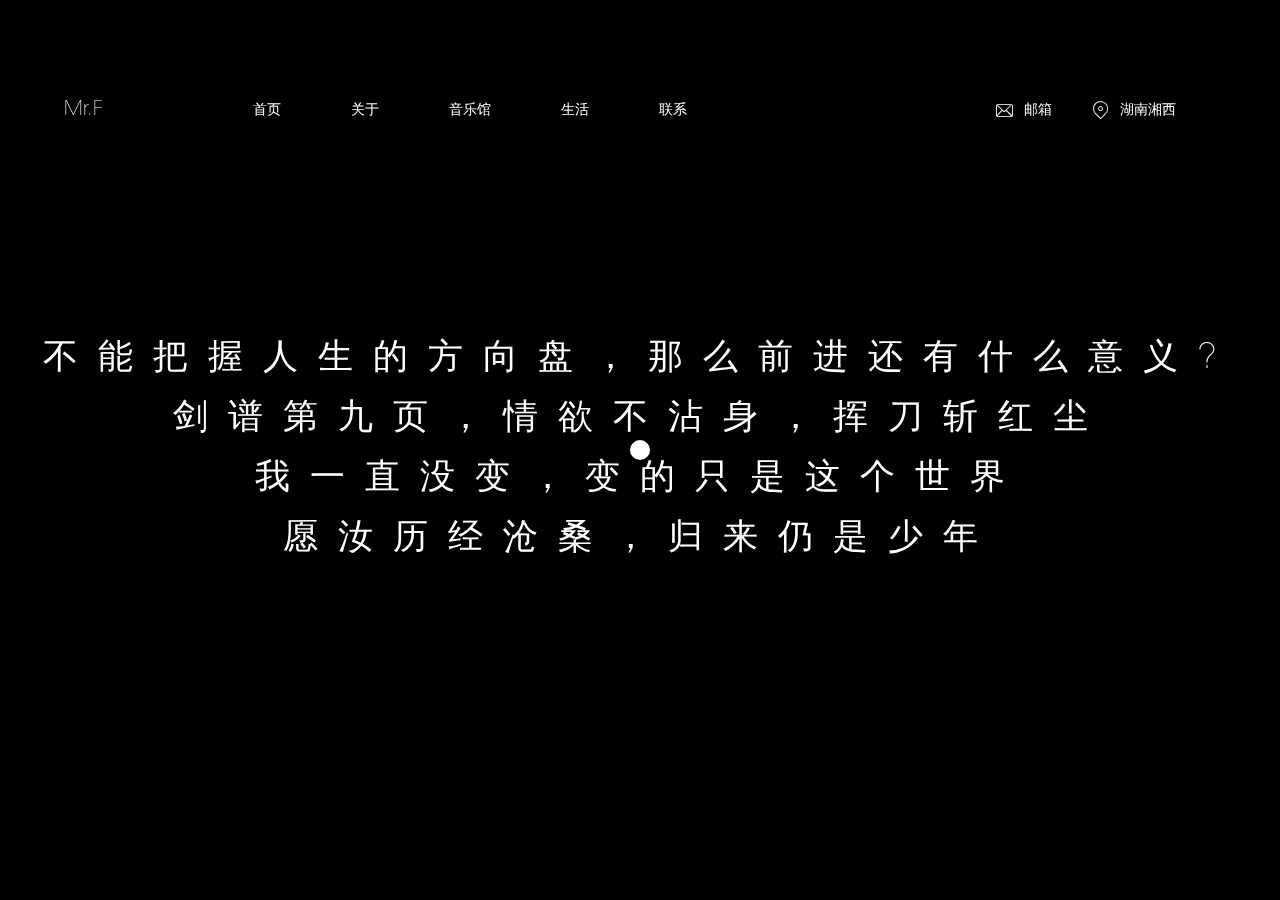
<file: about.html>
<!DOCTYPE html>
<html lang="en">
<head>
    <meta charset="UTF-8">
    <meta name="keywords" content="your keywords">
    <meta name="description" content="your description">
    <meta name="viewport"
          content="width=device-width, user-scalable=no, initial-scale=1.0, maximum-scale=1.0, minimum-scale=1.0">
    <meta http-equiv="X-UA-Compatible" content="ie=edge,chrome=1">
    <meta name="format-detection" content="telephone=no">
    <title>希望日子清净,抬头皆是温柔</title>
    <link rel="stylesheet" href="static/css/style.css">
    <link rel="stylesheet" href="static/css/about.css">
    <link rel="stylesheet" href="static/css/aos.css">
    <link rel="stylesheet" href="static/css/swiper-bundle.css">
    <link rel="stylesheet" href="static/font/iconfont.css">
</head>
<body class="about">
<div class="mouse">
    <div class="cursor">
        <div class="cursor_warp"></div>
    </div>
</div>
<header>
    <div class="left">
        <a href="index.html" class="logo">Mr.F</a>
        <div class="nav">
            <a href="index.html">首页</a>
            <a href="about.html">关于</a>
            <a href="music.html">音乐馆</a>
            <a href="life.html">生活</a>
            <a href="contact.html">联系</a>
        </div>
    </div>
    <div class="right">
        <a href="mailto:3424151174@qq.com" class="item">
            <div class="iconfont icon-youxiang"></div>
            <p>邮箱</p>
        </a>
        <div class="item">
            <div class="iconfont icon-zuobiao" style="font-size: 18px;"></div>
            <p>湖南湘西</p>
        </div>
    </div>
</header>
<div id="my-scrollbar" data-scrollbar>
    <section class="section">
        <div class="warp">
            <div class="text">
                <span>不能把握人生的方向盘，那么前进还有什么意义?</span>
            </div>
            <div class="text">
                <span>剑谱第九页，情欲不沾身，挥刀斩红尘</span>
            </div>
           <div class="text">
               <span>我一直没变，变的只是这个世界</span>
           </div>
            <div class="text">
                <span>愿汝历经沧桑，归来仍是少年</span>
            </div>
        </div>
    </section>

    <section class="section2">
        网站资料更新中...
    </section>


</div>

</body>
<script src="static/js/jquery.js"></script>
<script src="static/js/cursor.js"></script>
<script src="static/js/gsap.min.js"></script>
<script src="static/js/splitting.js"></script>
<script src="static/js/aos.js"></script>
<script src="static/js/scrollbar.js"></script>
<script src="static/js/swiper.js"></script>
<script src="static/js/swiper-bundle.js"></script>
<script src="static/js/common.js"></script>
</html>
</file>
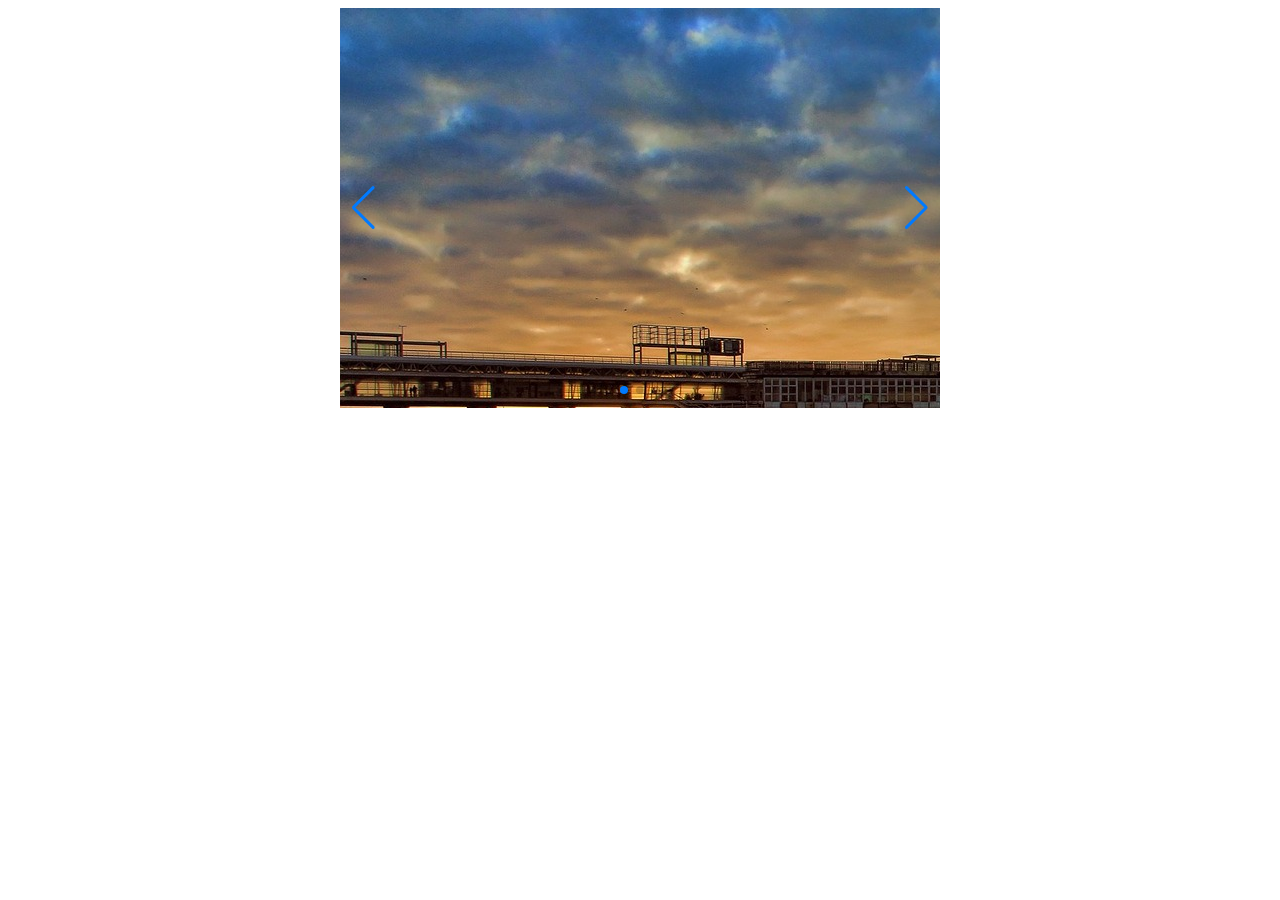
<file: test.html>
<!DOCTYPE html>
<html lang="en">

<head>
    <meta charset="UTF-8">
    <meta http-equiv="X-UA-Compatible" content="IE=edge">
    <meta name="viewport" content="width=device-width, initial-scale=1.0">
    <title>Document</title>
    <link rel="stylesheet" href="static/css/swiper-bundle.css">
    <style>
        .swiper {
            width: 600px;
            height: 400px;
        }

        .swiper-slide1 {
            background: rgb(95, 238, 217);
        }

        .swiper-slide2 {
            background-color: rgb(245, 139, 0);
        }

        .swiper-slide3 {
            background-color: rgb(9, 255, 99);
        }
    </style>
</head>

<body>
    <div class="swiper">
        <div class="swiper-wrapper">
            <div class="swiper-slide swiper-slide1"><img src="static/iamges/1.jpg" alt=""></div>
            <div class="swiper-slide swiper-slide2"><img src="static/iamges/2.jpg" alt=""></div>
            <div class="swiper-slide swiper-slide3"><img src="static/iamges/3.jpg" alt=""></div>
        </div>
        <!-- 如果需要分页器 -->
        <div class="swiper-pagination"></div>

        <!-- 如果需要导航按钮 -->
        <div class="swiper-button-prev"></div>
        <div class="swiper-button-next"></div>

        <!-- 如果需要滚动条 -->
        <div class="swiper-scrollbar"></div>
    </div>
</body>


<script src="static/js/swiper-bundle.js"></script>

<script>
   
    var mySwiper = new Swiper('.swiper', {
        // direction: 'vertical', // 垂直切换选项
        loop: true, // 循环模式选项

        // 如果需要分页器
        pagination: {
            el: '.swiper-pagination',
        },

        // 如果需要前进后退按钮
        navigation: {
            nextEl: '.swiper-button-next',
            prevEl: '.swiper-button-prev',
        },
        //自动播放
        autoplay: {
            delay: 2000,
            disableOnInteraction: false,
        }

        // 如果需要滚动条
        // scrollbar: {
        //   el: '.swiper-scrollbar',
        // },
    })    
</script>

</html>
</file>
<file: static/css/style.css>
@font-face {
    font-family: 'Nexa Text-Trial';
    src: url("../fonts/ITCAvantGardeStd-XLt.otf");
}
*{
    padding: 0;
    margin: 0;
    list-style: none;
    text-decoration: none;
    outline: none;
    font-family: 'Nexa Text-Trial';
    font-weight: 200;
}
span{
    display: block;
}
img{
    object-fit: cover;
}
#my-scrollbar{
    height: 100vh;
}
.scrollbar-track{
    background-color: transparent!important;
    right: 2px!important;
}
header{
    width: 90%;
    height: 80px;
    padding: 0 5%;
    position: fixed;
    top: 70px;
    left: 0;
    z-index: 999;
    display: flex;
    align-items: center;
    justify-content: space-between;
    transition: 0.6s;
}
.header_active{
    top: 50px;
    opacity: 0;
}
header .left{
    display: flex;
    align-items: center;
}
header .logo{
    color: #fff;
    font-size: 20px;
    margin-right: 150px;
}
header .nav{
    display: flex;
}
header .nav a{
    color: #fff;
    font-size: 14px;
    margin-right: 70px;
}
header .nav a:last-child{
    margin-right: 0;
}
header .right{
    display: flex;
    align-items: center;
}
header .right .item{
    display: flex;
    align-items: center;
    margin-right: 40px;
}
header .right .item .iconfont{
    font-size: 20px;
    color: #fff;
    margin-right: 10px;
}
header .right .item p{
    color: #fff;
    font-size: 14px;
}
footer{
    width: 100%;
    position: relative;
    background-color: #000;
    overflow: hidden;
}

footer .background{
    position: absolute;
    top: 0;
    left: 0;
    width: 100%;
    height: 1080px;
    opacity: 0.1;
    margin-top: -1000px;
}
footer .warp{
    text-align: center;
    position: relative;
    width: 90%;
    margin: 150px auto;
}
footer .warp .des{
    color: #fff;
    font-size: 18px;
    line-height: 40px;
}
footer .warp .foo_nav{
    display: flex;
    align-items: center;
    justify-content: center;
    margin-top: 80px;
}
footer .warp .foo_nav a{
    font-size: 18px;
    color: #676767;
    margin-right: 120px;
    transition: 0.6s;
}
footer .warp .foo_nav a:hover{
    color: #fff;
}
footer .warp .foo_nav a:last-child{
    margin-right: 0;
}
footer .warp .line{
    display: flex;
    justify-content: space-between;
    align-items: center;
    margin-top: 60px;
}
footer .warp .line .StudyHard,
footer .warp .line a{
    color: #676767;
    font-size: 14px;
    transition: 0.6s;
    cursor: pointer;
}
footer .warp .line .StudyHard:hover,
footer .warp .line a:hover{
    color: #fff;
}
</file>
<file: static/css/about.css>
.section{
    width: 100%;
    height: 100vh;
    background-color: #000;
    overflow: hidden;
    display: flex;
    align-items: center;
    justify-content: center;
}
.section .warp{
    width: 100%;
    text-align: center;
}
.section .warp .text{
    height: 60px;
    overflow: hidden;
}
.section .warp:hover{
    cursor: none;
}
.section .warp span{
    font-size: 35px;
    letter-spacing: 20px;
    color: #fff;
    line-height: 60px;
    transition: transform 1s cubic-bezier(.165,.84,.44,1);
    transform: translateY(100%);
    opacity: 0;
}
.transform_active{
    transform: translateY(0%) !important;
    opacity: 1!important;
}
.cursor {
    position: fixed;
    z-index: 9999;
    top: 0;
    left: 0;
    transition: opacity .3s, color .4s;
    opacity: 0;
    pointer-events: none;
    backface-visibility: hidden;
    mix-blend-mode: difference;
    display: flex;
    align-items: center;
    justify-content: center;
}
.cursor_warp{
    transition: 0.5s;
    width: 20px;
    height: 20px;
    background-color: #fff;
    border-radius: 50%;
    display: flex;
    align-items: center;
    justify-content: center;
}
.scale_active{
    transform: scale(80) !important;
}
body:hover .cursor{
    opacity: 1;
}
.section2{
    width: 100%;
    height: 100vh;
    display: flex;
    align-items: center;
    justify-content: center;
    font-size: 40px;
    color: #111;
}
</file>
<file: static/font/iconfont.css>
@font-face {
  font-family: "iconfont"; /* Project id 3237720 */
  src: url('iconfont.woff2?t=1646919890489') format('woff2'),
       url('iconfont.woff?t=1646919890489') format('woff'),
       url('iconfont.ttf?t=1646919890489') format('truetype');
}

.iconfont {
  font-family: "iconfont" !important;
  font-size: 16px;
  font-style: normal;
  -webkit-font-smoothing: antialiased;
  -moz-osx-font-smoothing: grayscale;
}

.icon-zuobiao:before {
  content: "\e622";
}

.icon-youxiang:before {
  content: "\e908";
}

.icon-dizhi:before {
  content: "\e601";
}
</file>
